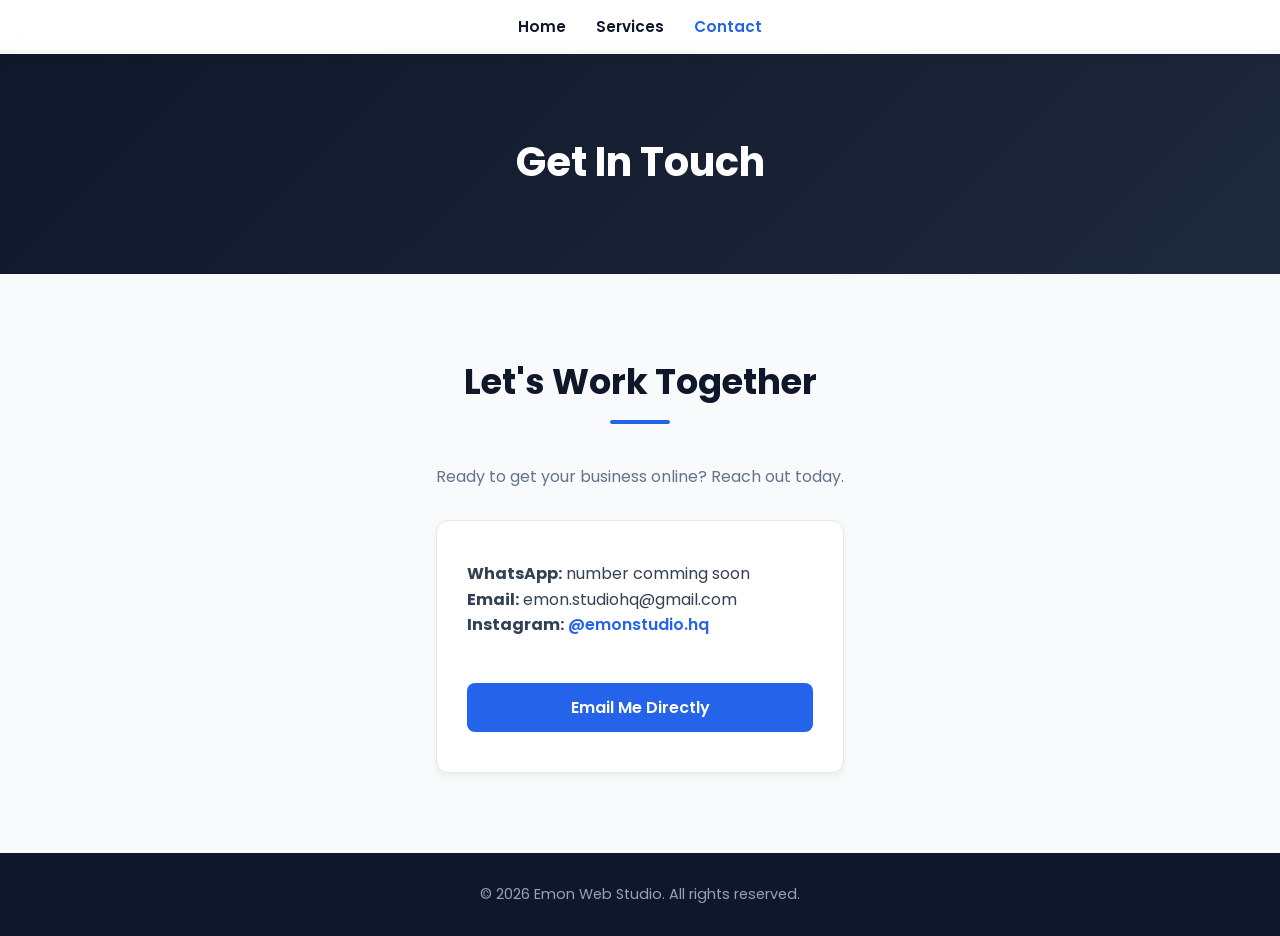
<file: contact.html>
<!DOCTYPE html>
<html lang="en">
<head>
<meta charset="UTF-8">
<meta name="viewport" content="width=device-width, initial-scale=1.0">
<title>Emon Web Studio | Contact</title>
<link href="https://fonts.googleapis.com/css2?family=Poppins:wght@300;400;600;700&display=swap" rel="stylesheet">
<style>
  :root { --primary: #2563eb; --primary-hover: #1d4ed8; --dark: #0f172a; --light: #f8fafc; --text: #334155; --text-light: #64748b; }
  * { box-sizing: border-box; margin: 0; padding: 0; }
  body { font-family: 'Poppins', sans-serif; background-color: var(--light); color: var(--text); line-height: 1.6; display: flex; flex-direction: column; min-height: 100vh; }
  nav { position: fixed; top: 0; width: 100%; background: rgba(255, 255, 255, 0.95); backdrop-filter: blur(10px); padding: 15px 40px; display: flex; justify-content: center; gap: 30px; box-shadow: 0 2px 10px rgba(0,0,0,0.05); z-index: 1000; }
  nav a { color: var(--dark); text-decoration: none; font-weight: 600; font-size: 0.95rem; transition: color 0.3s ease; }
  nav a:hover, nav a.active { color: var(--primary); }
  header { margin-top: 50px; background: linear-gradient(135deg, var(--dark) 0%, #1e293b 100%); color: white; padding: 80px 20px; text-align: center; }
  header h1 { font-size: 2.5rem; font-weight: 700; }
  section { padding: 80px 20px; text-align: center; max-width: 1100px; margin: auto; flex: 1; }
  section h2 { font-size: 2.2rem; color: var(--dark); margin-bottom: 10px; }
  section h2::after { content: ''; display: block; width: 60px; height: 4px; background: var(--primary); margin: 10px auto 40px auto; border-radius: 2px; }
  .card { background: white; padding: 40px 30px; border-radius: 12px; box-shadow: 0 4px 6px rgba(0,0,0,0.05); border: 1px solid #e2e8f0; }
  .social-link { color: var(--primary); text-decoration: none; font-weight: 600; transition: color 0.3s ease; }
  .social-link:hover { color: var(--primary-hover); text-decoration: underline; }
  button { background: var(--primary); color: white; font-family: 'Poppins', sans-serif; font-weight: 600; border: none; padding: 12px 28px; border-radius: 8px; cursor: pointer; font-size: 1rem; transition: background 0.3s ease, transform 0.2s ease; margin-top: 20px; width: 100%; }
  button:hover { background: var(--primary-hover); transform: scale(1.02); }
  footer { background: var(--dark); color: #94a3b8; text-align: center; padding: 30px 20px; font-size: 0.9rem; margin-top: auto; }
</style>
</head>
<body>

<nav>
  <a href="index.html">Home</a>
  <a href="services.html">Services</a>
  <a href="contact.html" class="active">Contact</a>
</nav>

<header>
  <h1>Get In Touch</h1>
</header>

<section id="contact">
  <h2>Let's Work Together</h2>
  <p style="margin-bottom: 30px; color: var(--text-light);">Ready to get your business online? Reach out today.</p>
  
  <div class="card" style="max-width: 500px; margin: auto; text-align: left;">
    <p><strong>WhatsApp:</strong> number comming soon</p>
    <p><strong>Email:</strong> emon.studiohq@gmail.com</p>
    <p><strong>Instagram:</strong> <a href="https://www.instagram.com/emon.studiohq?igsh=MjJ4OWlta2Y2aWxh" target="_blank" class="social-link">@emonstudio.hq</a></p>
    <br>
    <a href="mailto:emon.studiohq@gmail.com" style="display: block; text-align: center; text-decoration: none;">
      <button>Email Me Directly</button>
    </a>
  </div>
</section>

<footer>
  <p>© 2026 Emon Web Studio. All rights reserved.</p>
</footer>

</body>
</html>
</file>
